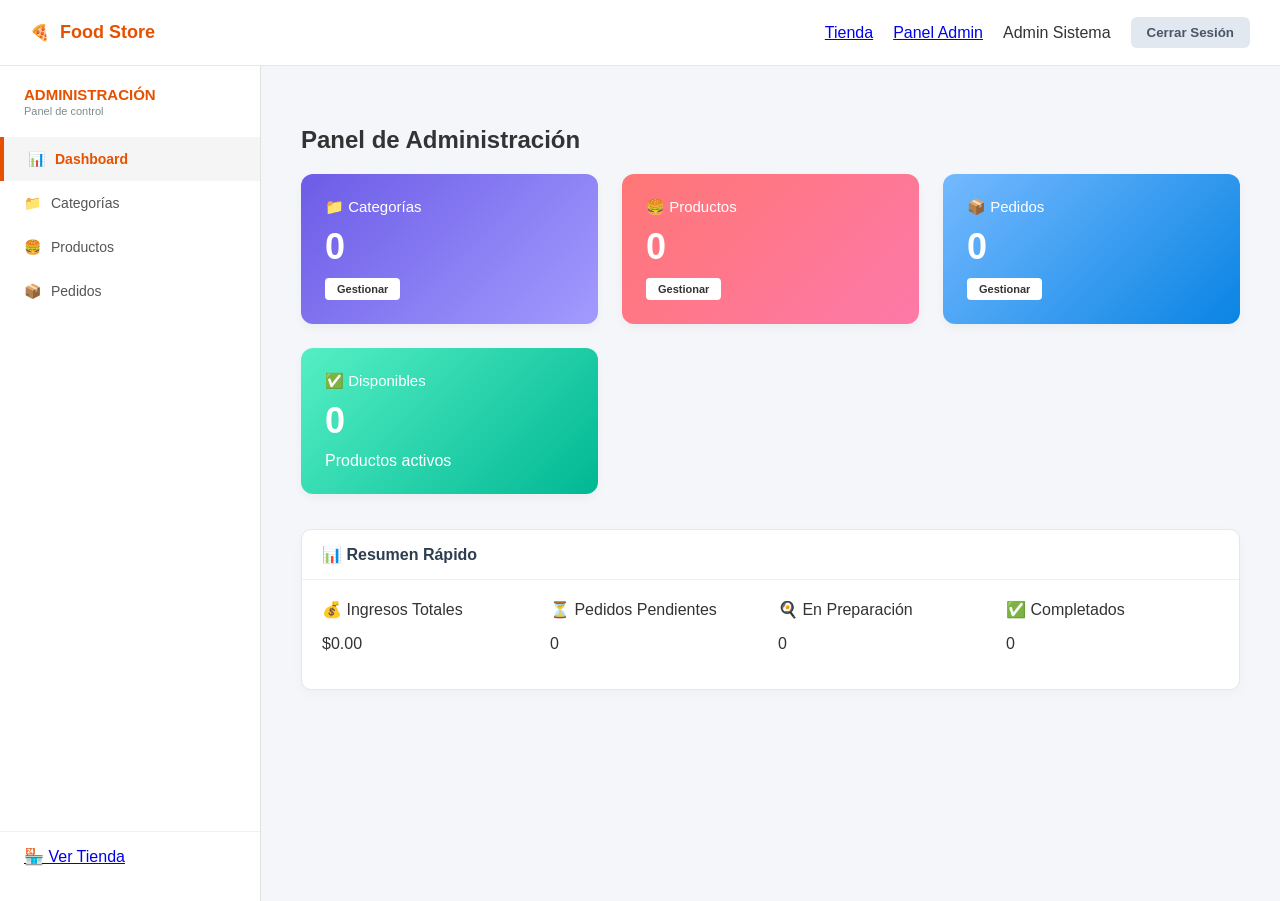
<file: DíazM._TPI_Prog3/Tpi_Front_DiazM/src/pages/admin/home/home.html>
<!DOCTYPE html>
<html lang="es">
<head>
    <meta charset="UTF-8">
    <meta name="viewport" content="width=device-width, initial-scale=1.0">
    <title>Admin - Food Store</title>
    <link rel="stylesheet" href="../../../style.css">
</head>
<body>

    <header class="admin-header">
        <div class="header-left">
            <span class="logo-icon">🍕</span>
            <span class="logo-text">Food Store</span>
        </div>
        <div class="header-right">
            <a href="../../store/home/home.html" class="nav-link">Tienda</a>
            <a href="./home.html" class="nav-link">Panel Admin</a>
            <span class="nav-link disabled">Admin Sistema</span>
            <button id="logoutButton" class="btn-logout">Cerrar Sesión</button>
        </div>
    </header>

    <div class="admin-layout">
        
        <aside class="sidebar">
            <div class="sidebar-title">
                <h3>Administración</h3>
                <p>Panel de control</p>
            </div>
            <nav class="sidebar-menu">
                <a href="./home.html" class="menu-item active">
                    <span class="icon">📊</span> Dashboard
                </a>
                <a href="../categories/categories.html" class="menu-item">
                    <span class="icon">📁</span> Categorías
                </a>
                <a href="../products/products.html" class="menu-item">
                    <span class="icon">🍔</span> Productos
                </a>
                <a href="../orders/orders.html" class="menu-item">
                    <span class="icon">📦</span> Pedidos
                </a>
            </nav>
            <div class="sidebar-footer">
                <a href="../../store/home/home.html" class="menu-item-store">
                    <span class="icon">🏪</span> Ver Tienda
                </a>
            </div>
        </aside>

        <main class="main-content">
            <div class="content-header">
                <h2>Panel de Administración</h2>
            </div>

            <div class="stats-grid">
                <div class="stat-card card-purple">
                    <div class="card-body">
                        <h3>📁 Categorías</h3>
                        <p id="totalCategories">0</p>
                        <a href="../categories/categories.html" class="btn-card-manage">Gestionar</a>
                    </div>
                </div>

                <div class="stat-card card-pink">
                    <div class="card-body">
                        <h3>🍔 Productos</h3>
                        <p id="totalProducts">0</p>
                        <a href="../products/products.html" class="btn-card-manage">Gestionar</a>
                    </div>
                </div>

                <div class="stat-card card-blue">
                    <div class="card-body">
                        <h3>📦 Pedidos</h3>
                        <p id="totalOrders">0</p>
                        <a href="../orders/orders.html" class="btn-card-manage">Gestionar</a>
                    </div>
                </div>

                <div class="stat-card card-green">
                    <div class="card-body">
                        <h3>✅ Disponibles</h3>
                        <p id="activeProducts">0</p>
                        <span class="card-subtext">Productos activos</span>
                    </div>
                </div>
            </div>

            <div class="summary-section shadow-card">
                <div class="summary-header">
                    <h3>📊 Resumen Rápido</h3>
                </div>
                <div class="summary-grid">
                    <div class="summary-item border-green">
                        <span class="item-label">💰 Ingresos Totales</span>
                        <p id="totalEarnings" class="item-value text-green">$0.00</p>
                    </div>
                    <div class="summary-item border-orange">
                        <span class="item-label">⏳ Pedidos Pendientes</span>
                        <p id="pendingOrders" class="item-value text-orange">0</p>
                    </div>
                    <div class="summary-item border-blue">
                        <span class="item-label">🍳 En Preparación</span>
                        <p id="processingOrders" class="item-value text-blue">0</p>
                    </div>
                    <div class="summary-item border-gray">
                        <span class="item-label">✅ Completados</span>
                        <p id="completedOrders" class="item-value text-gray">0</p>
                    </div>
                </div>
            </div>
        </main>

    </div>

    <script type="module" src="./home.ts"></script>
</body>
</html>
</file>
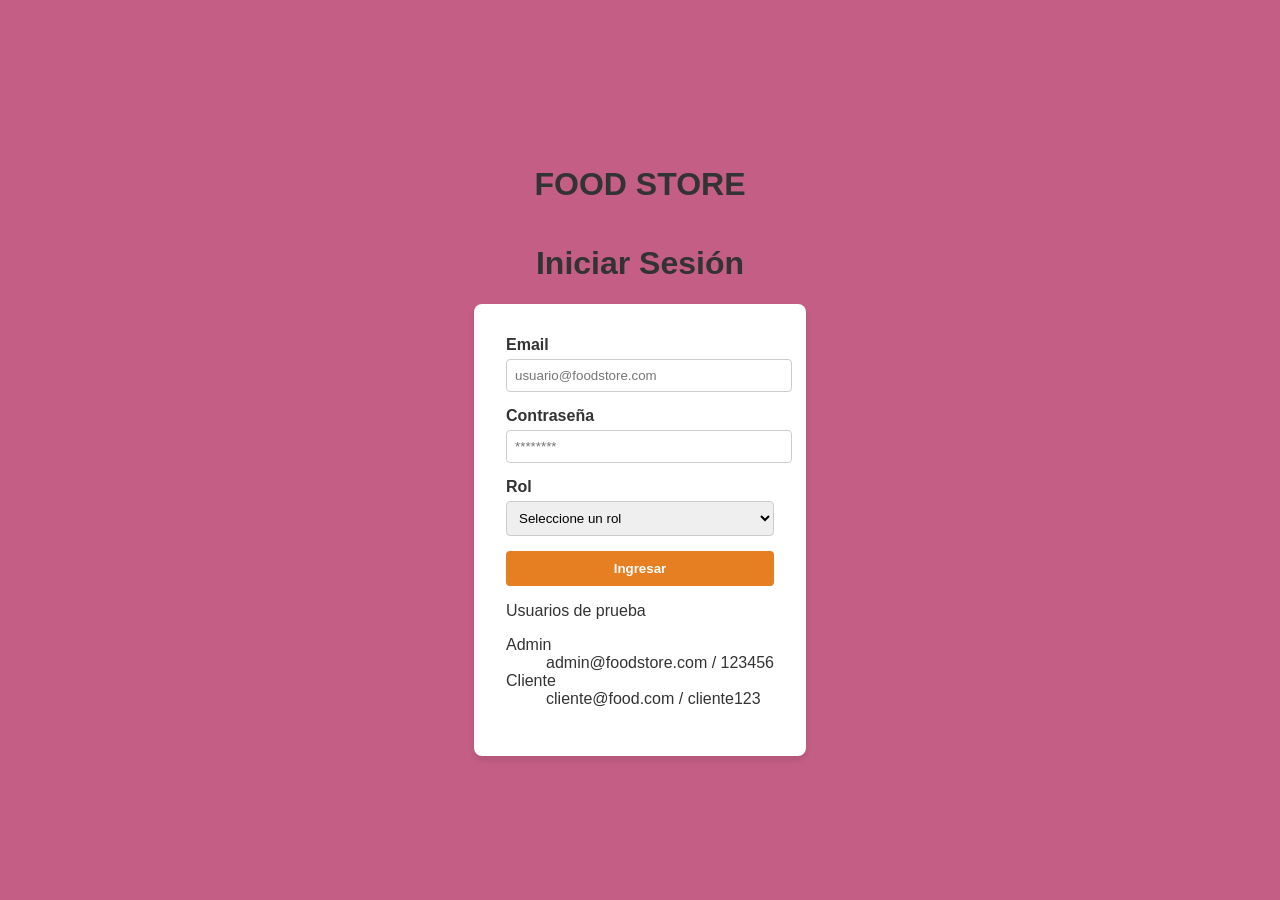
<file: DíazM._TPI_Prog3/Tpi_Front_DiazM/src/pages/auth/login/login.html>
<!DOCTYPE html>
<html lang="es">
<head>
    <meta charset="UTF-8">
    <meta name="viewport" content="width=device-width, initial-scale=1.0">
    <title>Food Store - Login</title>
    <link rel="stylesheet" href="../../../style.css">
    <style>
        /* Estilo rápido para centrar el formulario si tu style.css no lo hace */
        body {
            display: flex;
            flex-direction: column;
            align-items: center;
            justify-content: center;
            height: 100vh;
            margin: 0;
            background-color: #c45e85; /* Color de fondo suave */
        }
        form {
            background: white;
            padding: 2rem;
            border-radius: 8px;
            box-shadow: 0 4px 6px rgba(0,0,0,0.1);
        }
        div { margin-bottom: 15px; }
        label { display: block; margin-bottom: 5px; font-weight: bold; }
        input, select { width: 100%; padding: 8px; border: 1px solid #ccc; border-radius: 4px; }
        
        button {
            width: 100%;
            padding: 10px;
            background-color: #e67e22; /* El naranja de tu botón principal */
            color: white;
            border: none;
            border-radius: 4px;
            cursor: pointer;
            font-weight: bold;
        }
        button:hover { background-color: #d35400; }
    </style>
</head>

<body>
    <h1> FOOD STORE </h1>
    <h1>Iniciar Sesión</h1>

    <form id="form">
        <div>
            <label for="email">Email</label>
            <input type="email" id="email" name="email" required autocomplete="off" placeholder="usuario@foodstore.com">
        </div>
        <div>
            <label for="password">Contraseña</label>
            <input type="password" id="password" name="password" required autocomplete="off" placeholder="********">
        </div>
        <div>
            <label for="rol">Rol</label>
            <select name="rol" id="rol" required>
                <option value="">Seleccione un rol</option>
                <option value="client">Cliente</option>
                <option value="admin">Admin</option>
            </select>
        </div>

        <button type="submit">Ingresar</button>
<div class="login-demo-box">
          <p class="eyebrow">Usuarios de prueba</p>
          <dl>
            <dt>Admin</dt>
            <dd>admin@foodstore.com / 123456</dd>
            <dt>Cliente</dt>
            <dd>cliente@food.com / cliente123</dd>
          </dl>
        </div>

        
    </form>

    <script type="module" src="./login.ts"></script>
</body>
</html>
</file>
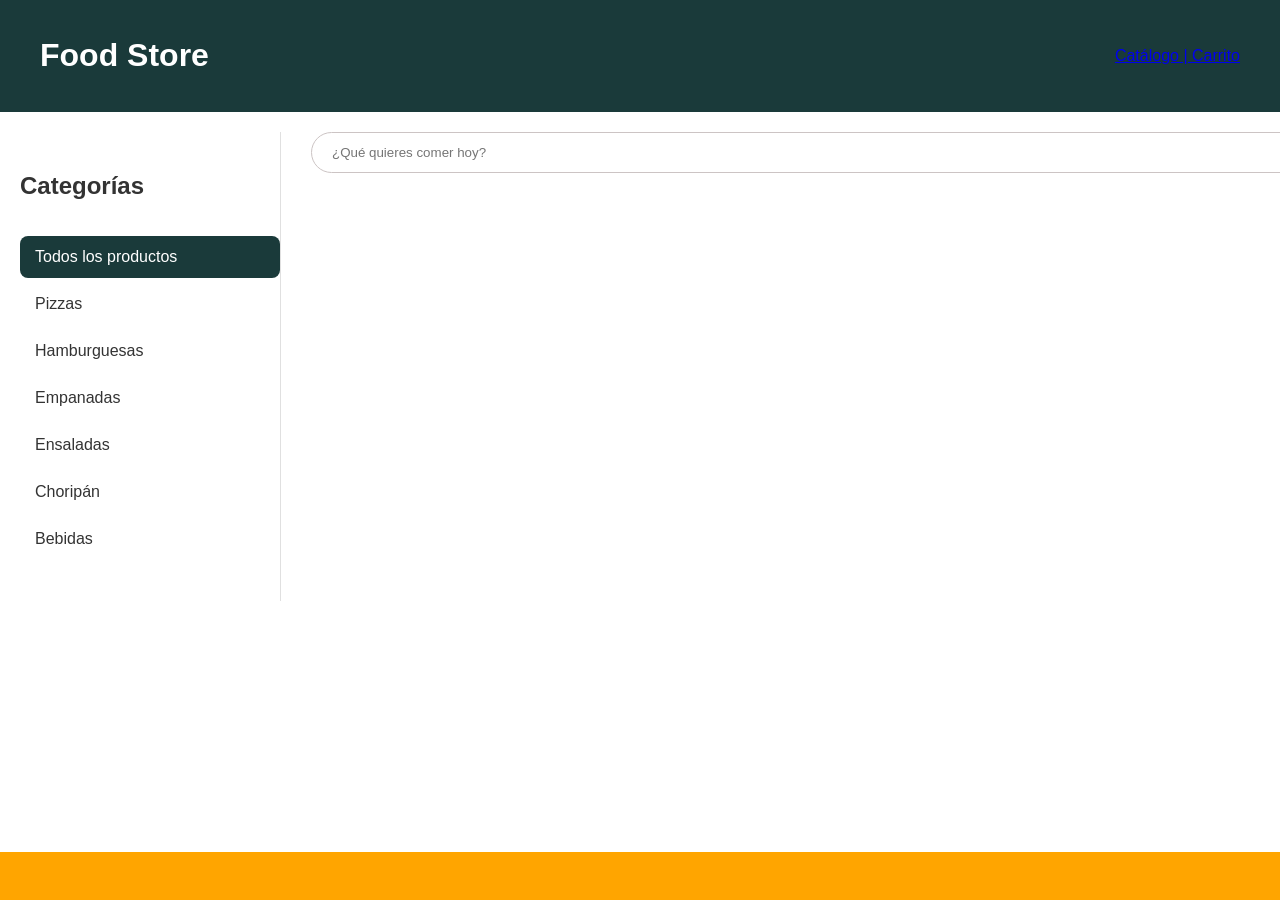
<file: DíazM._TPI_Prog3/Tpi_Front_DiazM/src/pages/store/home/home.html>
<!DOCTYPE html>
<html lang="es">
<head>
    <meta charset="UTF-8">
    <meta name="viewport" content="width=device-width, initial-scale=1.0">
    <title>Food Store - Catálogo</title>
    <!-- link al CSS global -->
    <link rel="stylesheet" href="../../../style.css">
</head>
<body>
    <header class="main-header">
        <div class="header-content">
            <h1>Food Store</h1>
            <nav>
                <a href="../cart/cart.html" class="nav-link">Catálogo | Carrito</a>
            </nav>
        </div>
    </header>

    <div class="layout-container">
        <aside class="sidebar">
            <h2>Categorías</h2>
            <ul id="category-list">
                <li class="active" data-category="todos">Todos los productos</li>
                <li data-category="Pizzas">Pizzas</li>
                <li data-category="Hamburguesas">Hamburguesas</li>
                <li data-category="Empanadas">Empanadas</li>
                <li data-category="Ensaladas">Ensaladas</li>
                <li data-category="Choripán">Choripán</li>
                <li data-category="Bebidas">Bebidas</li>
            </ul>
        </aside>

        <main class="content">
            <div class="search-box">
                <input type="text" id="product-search" placeholder="¿Qué quieres comer hoy?">
            </div>

            <section id="products-grid" class="products-grid">
                <!-- El TS inyectará los productos aquí -->
            </section>
        </main>
    </div>


    <div id="toast-container" class="toast-container"></div>

    
    <script type="module" src="./home.ts"></script>

    
</body>
</html>
</file>
<file: DíazM._TPI_Prog3/Tpi_Front_DiazM/src/style.css>
/* ==========================================================================
   1. CONFIGURACIÓN GLOBAL Y TIENDA (CLIENTE)
   ========================================================================== */
/* --- Configuración Global --- */
:root {
  font-family: 'Segoe UI', Tahoma, Geneva, Verdana, sans-serif;
  background-color: orange; /* Un gris más claro para resaltar las cards */
  margin: 0;
}

body { margin: 0; color: #333; }

/* --- Header --- */
.main-header {
  background-color: #1a3a3a;
  color: white;
  padding: 1rem 2rem;
}

.header-content {
  display: flex;
  justify-content: space-between;
  align-items: center;
  max-width: 1200px;
  margin: 0 auto;
}
.empty-message {
    text-align: center;
    padding: 40px;
    color: #888;
    font-style: italic;
    font-size: 1.1rem;
}
/* --- Layout --- */
.layout-container {
  display: flex;
  max-width: 1200px;
  margin: 20px auto;
  gap: 20px;
  min-height: 80vh;
  padding: 0 20px;
}

.sidebar {
  width: 250px;
  background: white;
  padding: 20px;
  border-radius: 10px;
  box-shadow: 0 2px 5px rgba(0,0,0,0.05);
  height: fit-content;
}

#category-list { list-style: none; padding: 0; }
#category-list li {
  padding: 12px 15px;
  cursor: pointer;
  border-radius: 8px;
  margin-bottom: 5px;
  transition: 0.3s;
}
#category-list li:hover { background: #e9eeee; }
#category-list li.active { background: #1a3a3a; color: white; }

/* --- Productos --- */
#product-search {
  width: 100%;
  padding: 12px 20px;
  border: 1px solid #ccc4c4;
  border-radius: 25px;
  margin-bottom: 20px;
  outline: none;
}

.products-grid {
  display: grid;
  grid-template-columns: repeat(auto-fill, minmax(200px, 1fr));
  gap: 20px;
}

.product-card {
  background: rgb(233, 243, 187);
  padding: 20px;
  border-radius: 15px;
  text-align: center;
  box-shadow: 0 4px 6px rgba(0,0,0,0.1);
}

.btn-add {
  background: #1a3a3a;
  color: rgb(224, 222, 222);
  border: none;
  padding: 10px;
  border-radius: 5px;
  cursor: pointer;
  width: 100%;
}

/* --- Carrito --- */
.cart-table {
  width: 100%;
  border-collapse: collapse;
  background: rgb(204, 206, 209);
  border-radius: 10px;
}
.cart-table th, .cart-table td { padding: 15px; border-bottom: 1px solid #eee; }

/* --- Notificaciones --- */
.toast-container {
  position: fixed;
  bottom: 25px;
  right: 25px;
  z-index: 9999;
  display: flex;
  flex-direction: column;
  gap: 10px;
}

.toast {
  background-color: #1a3a3a;
  color: rgb(222, 240, 181);
  padding: 12px 25px;
  border-radius: 50px;
  font-weight: bold;
  display: flex;
  align-items: center;
  gap: 10px;
  box-shadow: 0 4px 12px rgba(0,0,0,0.3);
  animation: slideIn 0.4s cubic-bezier(0.175, 0.885, 0.32, 1.275) forwards;
}

.toast span {
  background: rgba(255,255,255,0.2);
  border-radius: 50%;
  width: 20px;
  height: 20px;
  display: flex;
  align-items: center;
  justify-content: center;
}

@keyframes slideIn {
  from { transform: translateX(120%); opacity: 0; }
  to { transform: translateX(0); opacity: 1; }
}

.toast.fade-out {
  opacity: 0;
  transform: translateX(120%);
  transition: 0.4s;
}

/* --- Modal --- */
.modal-overlay {
  position: fixed;
  top: 0; left: 0; width: 100%; height: 100%;
  background: rgba(0,0,0,0.7);
  display: none;
  justify-content: center;
  align-items: center;
  z-index: 10000;
}

.modal-content {
  background: white;
  padding: 40px;
  border-radius: 20px;
  text-align: center;
}

#btn-modal-ok {
  background: #1a3a3a;
  color: white;
  border: none;
  padding: 10px 30px;
  border-radius: 20px;
  cursor: pointer;
}

/* --- Responsive --- */
@media (max-width: 768px) {
  .layout-container { flex-direction: column; }
  .sidebar { width: 100%; }
  .toast-container { right: 10px; bottom: 10px; left: 10px; }
  .toast { justify-content: center; }
}
/* --- Contenedor de Productos --- */
.products-grid {
    display: grid; /* Activa el modo rejilla */
    grid-template-columns: repeat(auto-fill, 180px); 
    gap: 20px; /* Espacio entre productos */
    justify-content: start; 
    padding: 10px 0;
}

/* 1. Aseguramos que el layout principal permita que el contenido crezca */
.layout-container {
    display: flex;
    max-width: 1400px; /* Aumentamos el ancho máximo para pantallas grandes */
    margin: 20px auto;
    gap: 30px;
    padding: 0 20px;
    align-items: flex-start;
}

.content {
    flex: 1; 
}

.products-grid {
    display: grid !important; 
    grid-template-columns: repeat(auto-fill, 200px); 
    gap: 20px;
    justify-content: start; /* Alinea los productos al inicio de la fila */
}

/* 4. La Tarjeta */
.product-card {
    background: rgb(248, 202, 225);
    border-radius: 15px;
    padding: 20px;
    box-shadow: 0 4px 10px rgba(0,0,0,0.08);
    display: flex;
    flex-direction: column;
    justify-content: space-between;
    text-align: center;
    width: 200px; /* El mismo ancho que la columna del grid */
    box-sizing: border-box;
}

/* 5. Imagen del producto  */
.product-img {
    width: 100%;
    height: 120px;
    object-fit: cover;
    margin-bottom: 10px;
}

/* --- RESPONSIVE  --- */
@media (max-width: 768px) {
    .layout-container {
        flex-direction: column;
    }
    .sidebar {
        width: 100%;
    }
    .products-grid {
        /* ancho de la pantalla */
        grid-template-columns: repeat(auto-fill, minmax(150px, 1fr));
        justify-content: center;
    }
    .product-card {
        width: auto;
    }
}
/* --- Estructura del Layout --- */
.layout-container {
    display: flex;
    max-width: 1200px;
    margin: 20px auto;
    gap: 30px;
    padding: 0 20px;
    /* Evita que el sidebar y el contenido se empujen mal */
    align-items: flex-start; 
}

/* IMPORTANTE: El área de contenido debe ocupar todo el espacio restante */
.content {
    flex: 1; 
    min-width: 0; /* Evita que el contenido desborde el flexbox */
}

.products-grid {
    display: grid !important;
    grid-template-columns: repeat(auto-fill, 200px); 
    gap: 20px;
    justify-content: start; /* Alinea la fila a la izquierda */
}

/* --- TARJETA DE PRODUCTO --- */
.product-card {
    background: white;
    width: 200px; /* Ancho fijo para que coincida con el grid */
    padding: 20px;
    border-radius: 15px;
    text-align: center;
    box-shadow: 0 4px 10px rgba(0,0,0,0.08);
    display: flex;
    flex-direction: column;
    justify-content: space-between;
    box-sizing: border-box; /* Fundamental para que el padding no agrande la caja */
    transition: transform 0.2s ease;
}

.product-card:hover {
    transform: translateY(-5px);
}


@media (max-width: 768px) {
    .layout-container {
        flex-direction: column;
    }
    .sidebar {
        width: 100%;
    }
    .products-grid {
        
        grid-template-columns: repeat(auto-fill, minmax(140px, 1fr));
        justify-content: center;
    }
    .product-card {
        width: auto; 
    }
}
/* Contenedor fijo en la esquina */
.toast-container {
    position: fixed;
    bottom: 20px;
    right: 20px;
    z-index: 1000;
    display: flex;
    flex-direction: column;
    gap: 10px;
}

/* Estilo de la burbuja verde */
.toast-aviso {
    background-color: #28a745; /* Verde éxito */
    color: white;
    padding: 12px 20px;
    border-radius: 8px;
    font-weight: bold;
    box-shadow: 0 4px 12px rgba(0,0,0,0.15);
    display: flex;
    align-items: center;
    gap: 10px;
    /* Animación de entrada */
    animation: slideIn 0.3s ease-out forwards;
}

@keyframes slideIn {
    from { transform: translateX(100%); opacity: 0; }
    to { transform: translateX(0); opacity: 1; }
}

/* Clase para desaparecer */
.fade-out {
    opacity: 0;
    transform: translateX(20px);
    transition: all 0.5s ease;
}
/* Contenedor para alinear los botones a la derecha */
.cart-actions {
    display: flex;
    justify-content: flex-end;
    gap: 15px;
    margin-top: 25px;
    padding-right: 10px;
}

/* Estética para el botón Vaciar Carrito */
.btn-clear {
    background-color: transparent; /* Fondo transparente para que no sea un bloque blanco */
    color: #444; /* Gris muy oscuro para máxima legibilidad */
    border: 2px solid #888; /* Borde sutil */
    padding: 10px 20px;
    border-radius: 6px;
    font-weight: 600;
    cursor: pointer;
    transition: all 0.3s ease;
    font-family: inherit;
}

.btn-clear:hover {
    background-color: #fff1f0; /* Un toque rojizo muy suave al pasar el mouse */
    border-color: #d93025; /* El borde se vuelve rojo aviso */
    color: #d93025; /* El texto también cambia a rojo */
}

/* Estética para el botón Finalizar Compra (para que combine) */
.btn-checkout {
    background-color: #1a3a3a; /* El verde oscuro de tu marca */
    color: white;
    border: none;
    padding: 10px 25px;
    border-radius: 6px;
    font-weight: bold;
    cursor: pointer;
    transition: background 0.3s ease;
}

.btn-checkout:hover {
    background-color: green;
}
/* Contenedor de los botones + y - */
.cantidad-control {
    display: flex;
    align-items: center;
    justify-content: center;
    gap: 15px;
    background-color: #f8f9fa;
    padding: 5px 10px;
    border-radius: 8px;
    border: 1px solid #ddd;
    width: fit-content;
    margin: 0 auto; /* Centra el control en la celda */
}

/* Estilo común para los botones */
.btn-cantidad {
    background: none;
    border: none;
    font-size: 1.2rem;
    font-weight: bold;
    cursor: pointer;
    color: #1a3a3a;
    transition: transform 0.1s ease;
    padding: 0 5px;
}

.btn-cantidad:hover {
    color: #ff6b6b; /* Color de énfasis al pasar el mouse */
    transform: scale(1.2);
}

.cantidad-valor {
    font-family: 'monospace';
    font-weight: bold;
    min-width: 20px;
    text-align: center;
}

/* Botón eliminar */
.btn-eliminar {
    background-color: transparent;
    color: #d9534f;
    border: 1px solid #d9534f;
    padding: 5px 10px;
    border-radius: 4px;
    cursor: pointer;
    font-size: 0.8rem;
}

.btn-eliminar:hover {
    background-color: #d9534f;
    color: white;
}
/* Botón flotante en la esquina superior derecha */
.btn-admin {
    position: absolute;
    top: 20px;
    right: 20px;
    padding: 8px 16px;
    background-color: #555; /* Color gris para que no compita con el principal */
    color: white;
    text-decoration: none;
    border-radius: 5px;
    font-size: 0.8rem;
    opacity: 0.7;
    transition: opacity 0.3s;
}

.btn-admin:hover {
    opacity: 1;
}




/********************************************/
/********************************************/
   :root {
    font-family: 'Segoe UI', Tahoma, Geneva, Verdana, sans-serif;
    /* Fondo gris claro por defecto para el panel y vistas limpias */
    --bg-admin: #f4f6f9; 
    --orange-food: #e65100;
}

body { 
    margin: 0; 
    color: #333; 
    background-color: #ffffff; /* Fondo base limpio */
}

/* --- Cambiamos el fondo de la Tienda si querías mantener el ocre ahí, 
   o lo dejamos limpio. Para que el Admin funcione bien, el body no debe ser marrón entero --- */

/* --- Header Tienda --- */
.main-header {
    background-color: #1a3a3a;
    color: white;
    padding: 1rem 2rem;
}

.header-content {
    display: flex;
    justify-content: space-between;
    align-items: center;
    max-width: 1200px;
    margin: 0 auto;
}

.empty-message {
    text-align: center;
    padding: 40px;
    color: #888;
    font-style: italic;
    font-size: 1.1rem;
}

/* --- Layout Tienda --- */
.layout-container {
    display: flex;
    max-width: 1400px;
    margin: 20px auto;
    gap: 30px;
    padding: 0 20px;
    align-items: flex-start;
}

.content {
    flex: 1; 
    min-width: 0;
}

/* --- Grid y Tarjetas de la Tienda --- */
.products-grid {
    display: grid !important;
    grid-template-columns: repeat(auto-fill, 200px); 
    gap: 20px;
    justify-content: start;
}

.product-card {
    background: rgb(248, 202, 225); /* Rosa de tu configuración */
    width: 200px;
    padding: 20px;
    border-radius: 15px;
    text-align: center;
    box-shadow: 0 4px 10px rgba(0,0,0,0.08);
    display: flex;
    flex-direction: column;
    justify-content: space-between;
    box-sizing: border-box;
    transition: transform 0.2s ease;
}

.product-card:hover {
    transform: translateY(-5px);
}

.product-img {
    width: 100%;
    height: 120px;
    object-fit: cover;
    margin-bottom: 10px;
}

.btn-add {
    background: #1a3a3a;
    color: rgb(224, 222, 222);
    border: none;
    padding: 10px;
    border-radius: 5px;
    cursor: pointer;
    width: 100%;
}

/* --- Componentes Carrito Cliente --- */
.cart-table {
    width: 100%;
    border-collapse: collapse;
    background: rgb(204, 206, 209);
    border-radius: 10px;
}
.cart-table th, .cart-table td { padding: 15px; border-bottom: 1px solid #eee; }

.cantidad-control {
    display: flex;
    align-items: center;
    justify-content: center;
    gap: 15px;
    background-color: #f8f9fa;
    padding: 5px 10px;
    border-radius: 8px;
    border: 1px solid #ddd;
    width: fit-content;
    margin: 0 auto;
}

.btn-cantidad {
    background: none;
    border: none;
    font-size: 1.2rem;
    font-weight: bold;
    cursor: pointer;
    color: #1a3a3a;
    transition: transform 0.1s ease;
    padding: 0 5px;
}
.btn-cantidad:hover { color: #ff6b6b; transform: scale(1.2); }
.cantidad-valor { font-family: 'monospace'; font-weight: bold; min-width: 20px; text-align: center; }

.btn-eliminar {
    background-color: transparent;
    color: #d9534f;
    border: 1px solid #d9534f;
    padding: 5px 10px;
    border-radius: 4px;
    cursor: pointer;
    font-size: 0.8rem;
}
.btn-eliminar:hover { background-color: #d9534f; color: white; }

.cart-actions {
    display: flex;
    justify-content: flex-end;
    gap: 15px;
    margin-top: 25px;
    padding-right: 10px;
}
.btn-clear {
    background-color: transparent;
    color: #444;
    border: 2px solid #888;
    padding: 10px 20px;
    border-radius: 6px;
    font-weight: 600;
    cursor: pointer;
    transition: all 0.3s ease;
}
.btn-clear:hover { background-color: #fff1f0; border-color: #d93025; color: #d93025; }

.btn-checkout {
    background-color: #1a3a3a;
    color: white;
    border: none;
    padding: 10px 25px;
    border-radius: 6px;
    font-weight: bold;
    cursor: pointer;
    transition: background 0.3s ease;
}
.btn-checkout:hover { background-color: green; }

/* ==========================================================================
   2. REGLAS ESPECÍFICAS PARA EL PANEL DE ADMINISTRACIÓN (IMÁGENES 7, 8 Y 9)
   ========================================================================== */

/* Cabecera Superior Blanca de las maquetas */
.admin-header {
    height: 65px;
    background-color: #ffffff;
    display: flex;
    justify-content: space-between;
    align-items: center;
    padding: 0 30px;
    box-shadow: 0 2px 8px rgba(0, 0, 0, 0.06);
    border-bottom: 1px solid #e2e8f0;
}

.header-left { display: flex; align-items: center; gap: 10px; }
.logo-text { font-weight: 700; font-size: 18px; color: var(--orange-food); }
.header-right { display: flex; align-items: center; gap: 20px; }
.btn-logout {
    background-color: #e2e8f0;
    color: #4a5568;
    border: none;
    padding: 8px 16px;
    border-radius: 6px;
    cursor: pointer;
    font-weight: 600;
}

/* Layout Admin Contenedor */
.admin-layout {
    display: flex;
    background-color: var(--bg-admin); /* Forzamos el gris claro de fondo en el panel */
    min-height: calc(100vh - 65px);
}

/* Sidebar lateral izquierdo impecable */
.sidebar {
    width: 260px;
    background-color: #ffffff;
    border-right: 1px solid #e0e0e0;
    display: flex;
    flex-direction: column;
    padding: 20px 0;
    box-shadow: none; /* Quitamos bordes raros */
    height: auto;
    border-radius: 0;
}

.sidebar-title { padding: 0 24px; margin-bottom: 20px; }
.sidebar-title h3 { color: var(--orange-food); margin: 0; font-size: 15px; text-transform: uppercase; }
.sidebar-title p { margin: 2px 0 0 0; color: #7f8c8d; font-size: 11px; }

.sidebar-menu a {
    display: flex;
    align-items: center;
    gap: 10px;
    padding: 14px 24px;
    color: #555;
    text-decoration: none;
    font-weight: 500;
    font-size: 14px;
    transition: background 0.2s;
}
.sidebar-menu a:hover { background-color: #f8fafc; }
.sidebar-menu a.active {
    background-color: #f5f5f5;
    color: var(--orange-food);
    border-left: 4px solid var(--orange-food);
    font-weight: 600;
}
.sidebar-footer { padding: 15px 24px; border-top: 1px solid #edf2f7; margin-top: auto; }

/* Contenido de la derecha */
.main-content {
    flex-grow: 1;
    padding: 40px;
    background-color: var(--bg-admin);
}

/* --- Grilla de Estadísticas (Dashboard) --- */
.stats-grid {
    display: grid;
    grid-template-columns: repeat(auto-fit, minmax(220px, 1fr));
    gap: 24px;
    margin-bottom: 35px;
}
.stat-card {
    border-radius: 12px;
    padding: 24px;
    color: #ffffff;
    box-shadow: 0 4px 10px rgba(0,0,0,0.04);
}
.card-purple { background: linear-gradient(135deg, #6c5ce7, #a29bfe); }
.card-pink { background: linear-gradient(135deg, #ff7675, #fd79a8); }
.card-blue { background: linear-gradient(135deg, #74b9ff, #0984e3); }
.card-green { background: linear-gradient(135deg, #55efc4, #00b894); }

.stat-card h3 { margin: 0; font-size: 15px; font-weight: 500; }
.stat-card p { margin: 10px 0; font-size: 36px; font-weight: bold; }
.btn-card-manage {
    display: inline-block; background: white; color: #333;
    text-decoration: none; padding: 5px 12px; border-radius: 4px; font-size: 11px; font-weight: 600;
}

/* Secciones Blancas con Sombra */
.shadow-card {
    background: #ffffff;
    border-radius: 10px;
    box-shadow: 0 4px 12px rgba(0,0,0,0.03);
    border: 1px solid #e2e8f0;
}
.summary-header { padding: 15px 20px; border-bottom: 1px solid #edf2f7; }
.summary-header h3 { margin: 0; color: #2c3e50; font-size: 16px; }
.summary-grid { display: grid; grid-template-columns: repeat(auto-fit, minmax(180px, 1fr)); padding: 20px; gap: 15px; }

/* --- DISEÑO DE TABLAS (ADMIN CATEGORÍAS Y PRODUCTOS) --- */
.table-container { overflow: hidden; background: #ffffff; border-radius: 10px; border: 1px solid #e2e8f0; }
.admin-table { width: 100%; border-collapse: collapse; }
.admin-table th { background-color: #ff7043; color: white; padding: 15px 20px; font-weight: 600; }
.admin-table td { padding: 14px 20px; border-bottom: 1px solid #edf2f7; font-size: 14px; }

/* Óvalo Verde Agua de Productos */
.status-badge {
    display: inline-block;
    padding: 5px 14px;
    border-radius: 50px;
    font-size: 11px;
    font-weight: bold;
    background-color: #00bfa5;
    color: white;
}
.product-thumbnail { width: 45px; height: 45px; object-fit: cover; border-radius: 6px; }

/* ==========================================================================
   3. TOASTS, MODALES Y RESPONSIVE RESIDUOS
   ========================================================================== */
.toast-container { position: fixed; bottom: 20px; right: 20px; z-index: 1000; display: flex; flex-direction: column; gap: 10px; }
.toast-aviso { background-color: #28a745; color: white; padding: 12px 20px; border-radius: 8px; font-weight: bold; box-shadow: 0 4px 12px rgba(0,0,0,0.15); display: flex; align-items: center; gap: 10px; animation: slideIn 0.3s ease-out forwards; }
.fade-out { opacity: 0; transform: translateX(20px); transition: all 0.5s ease; }

@keyframes slideIn { from { transform: translateX(100%); opacity: 0; } to { transform: translateX(0); opacity: 1; } }

@media (max-width: 768px) {
    .layout-container { flex-direction: column; }
    .admin-layout { flex-direction: column; }
    .sidebar { width: 100%; }
    .products-grid { grid-template-columns: repeat(auto-fill, minmax(140px, 1fr)); justify-content: center; }
    .product-card { width: auto; }
}
</file>
